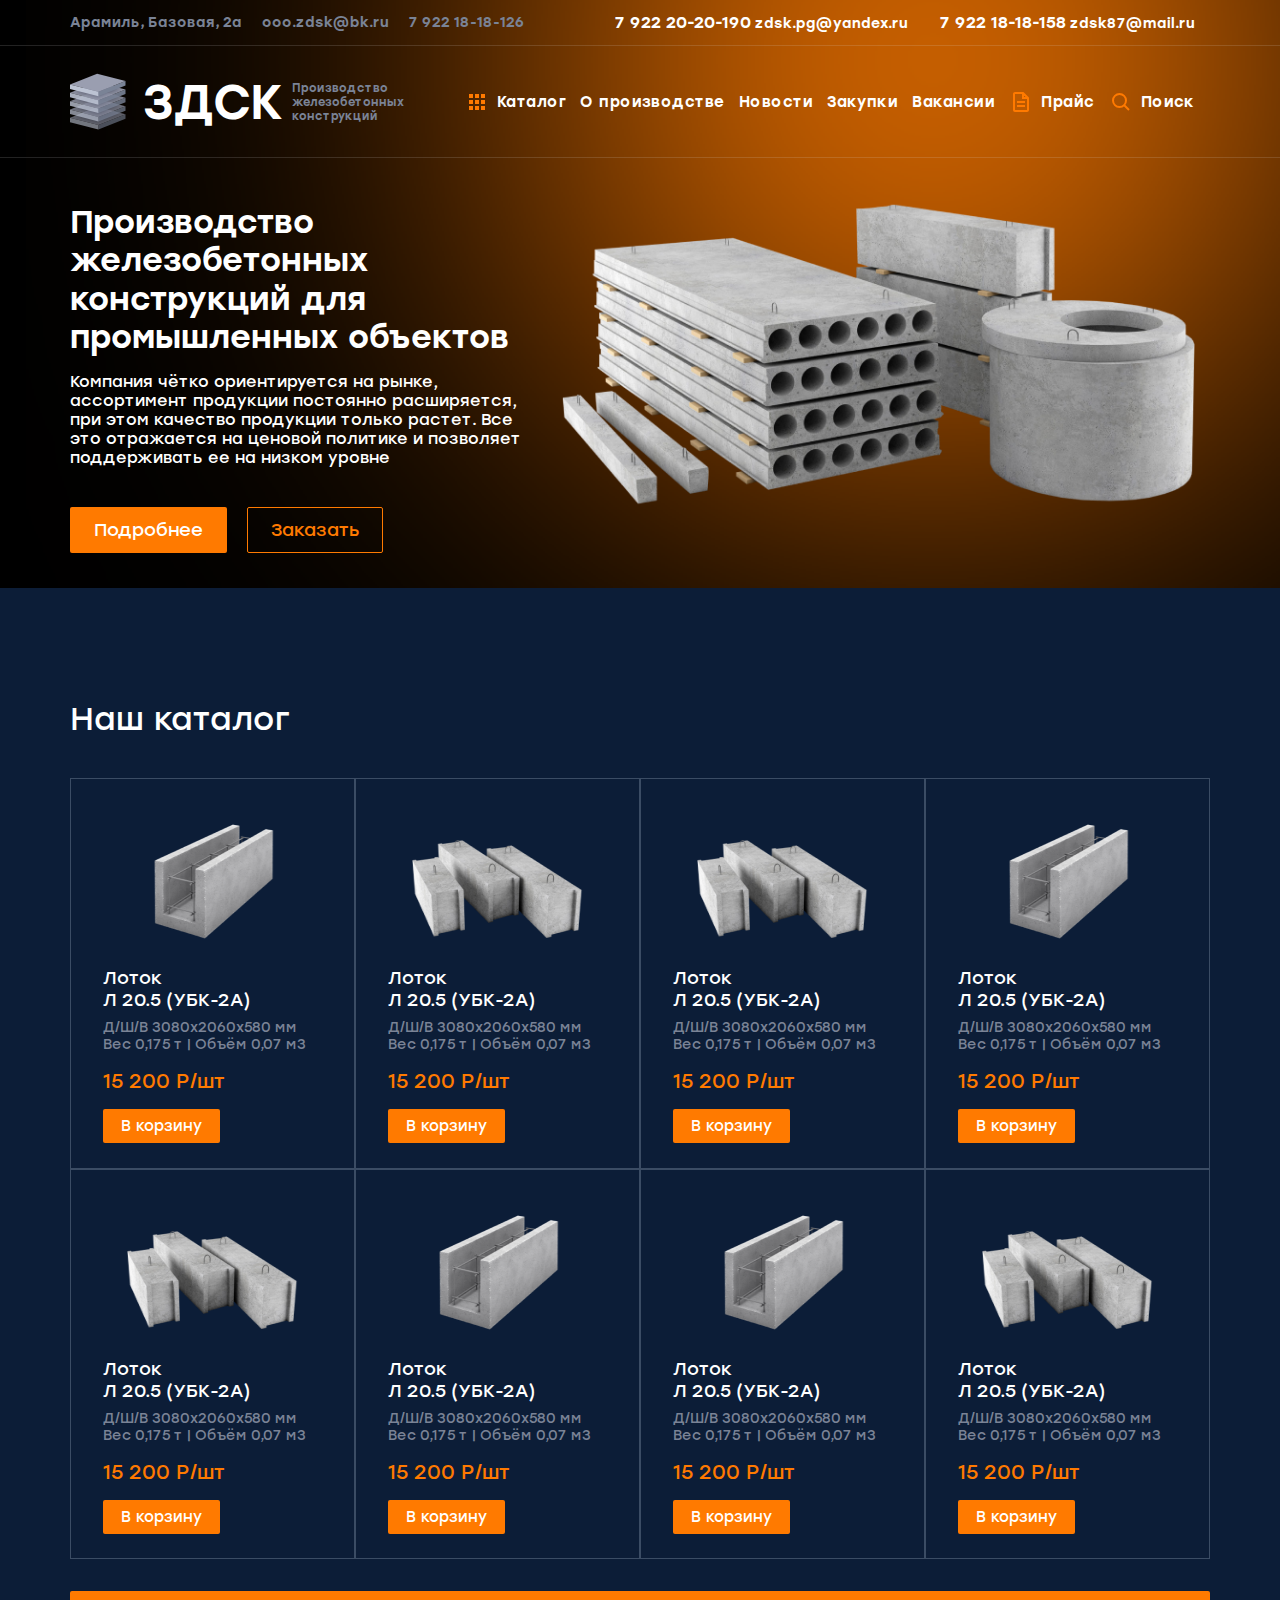
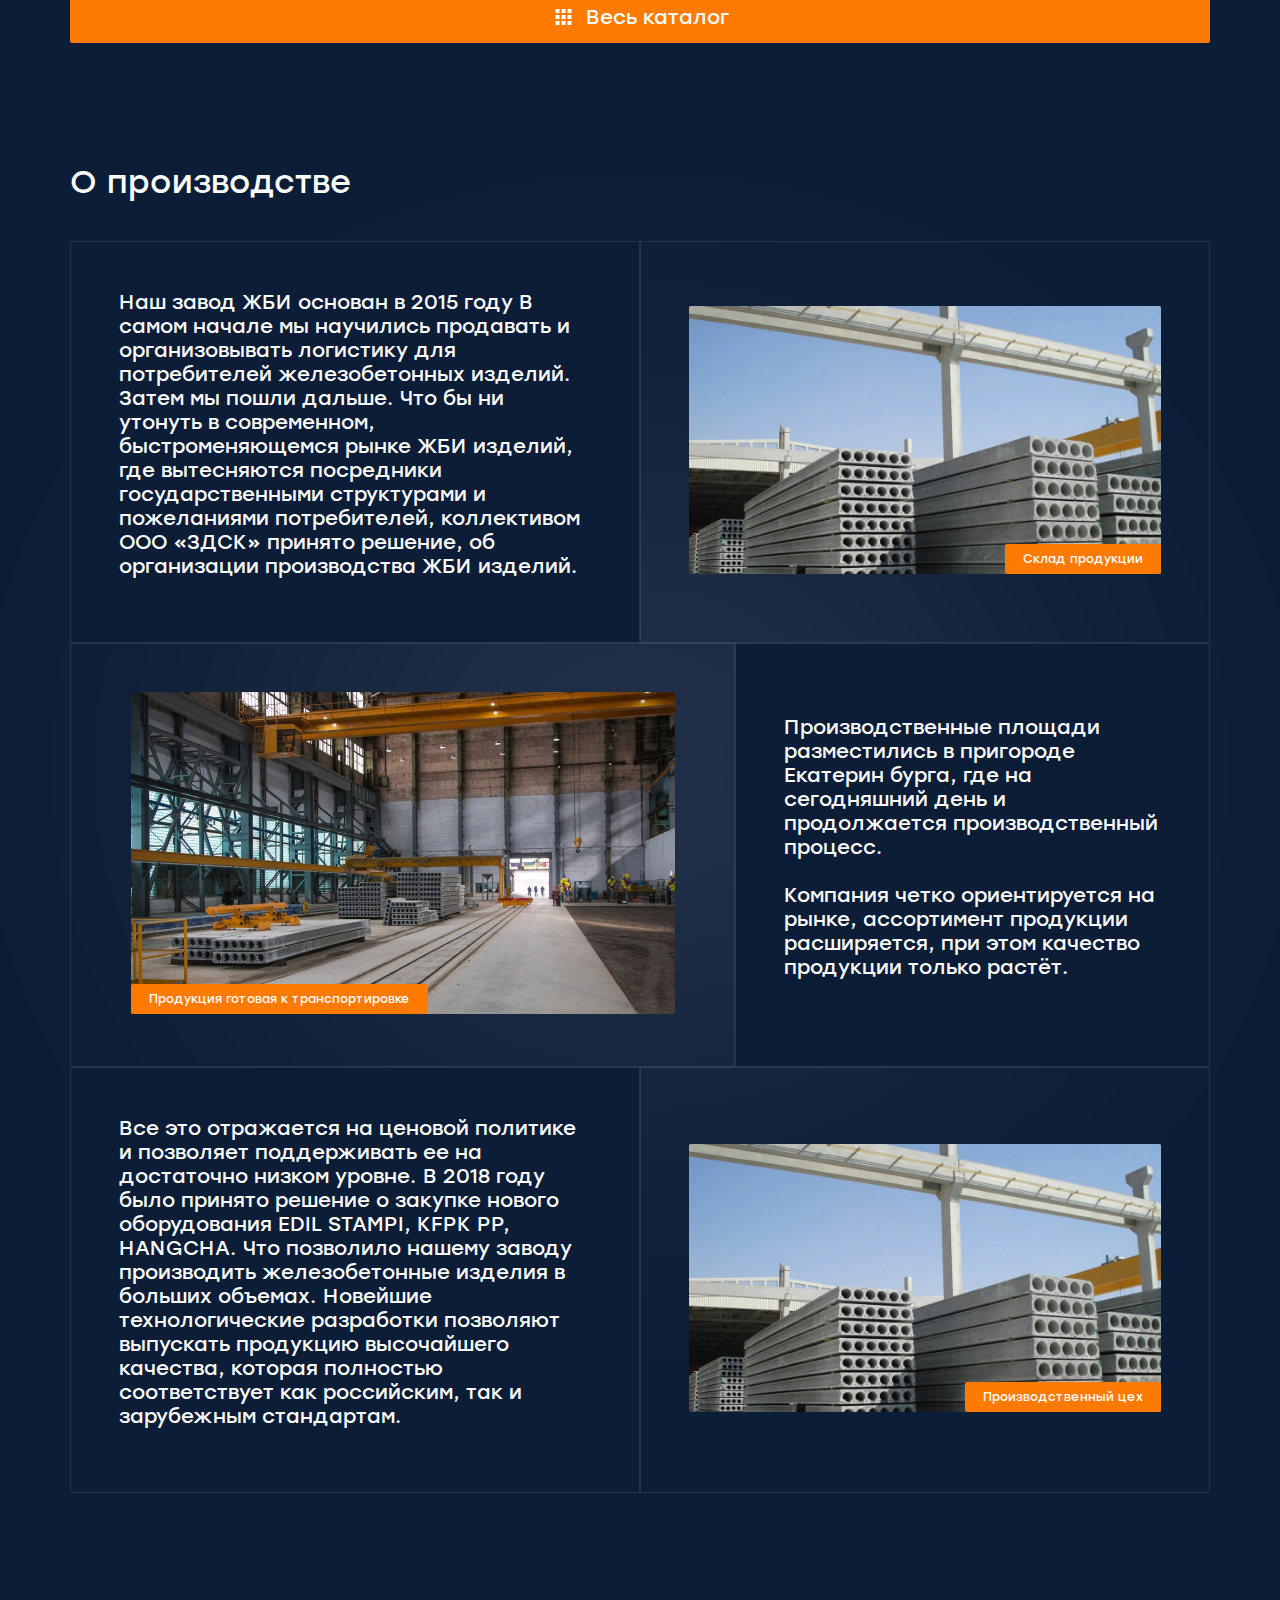
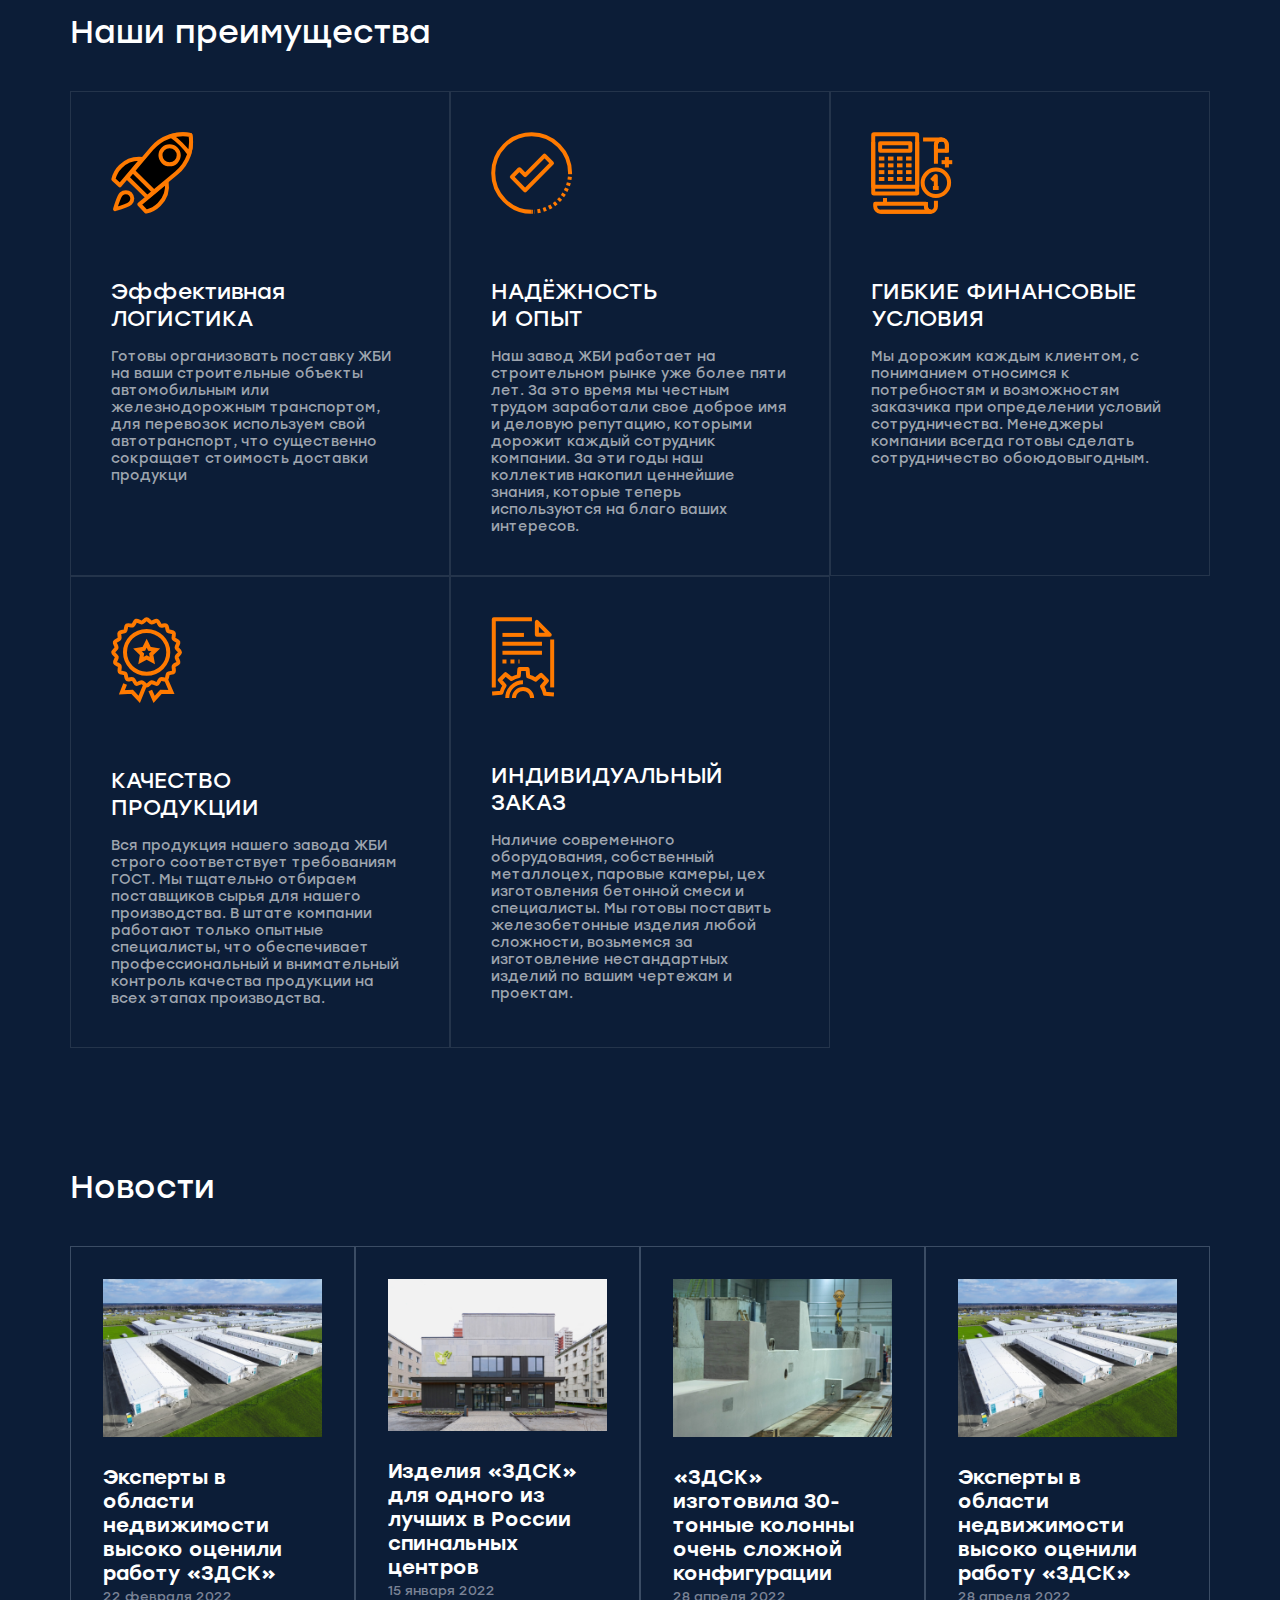
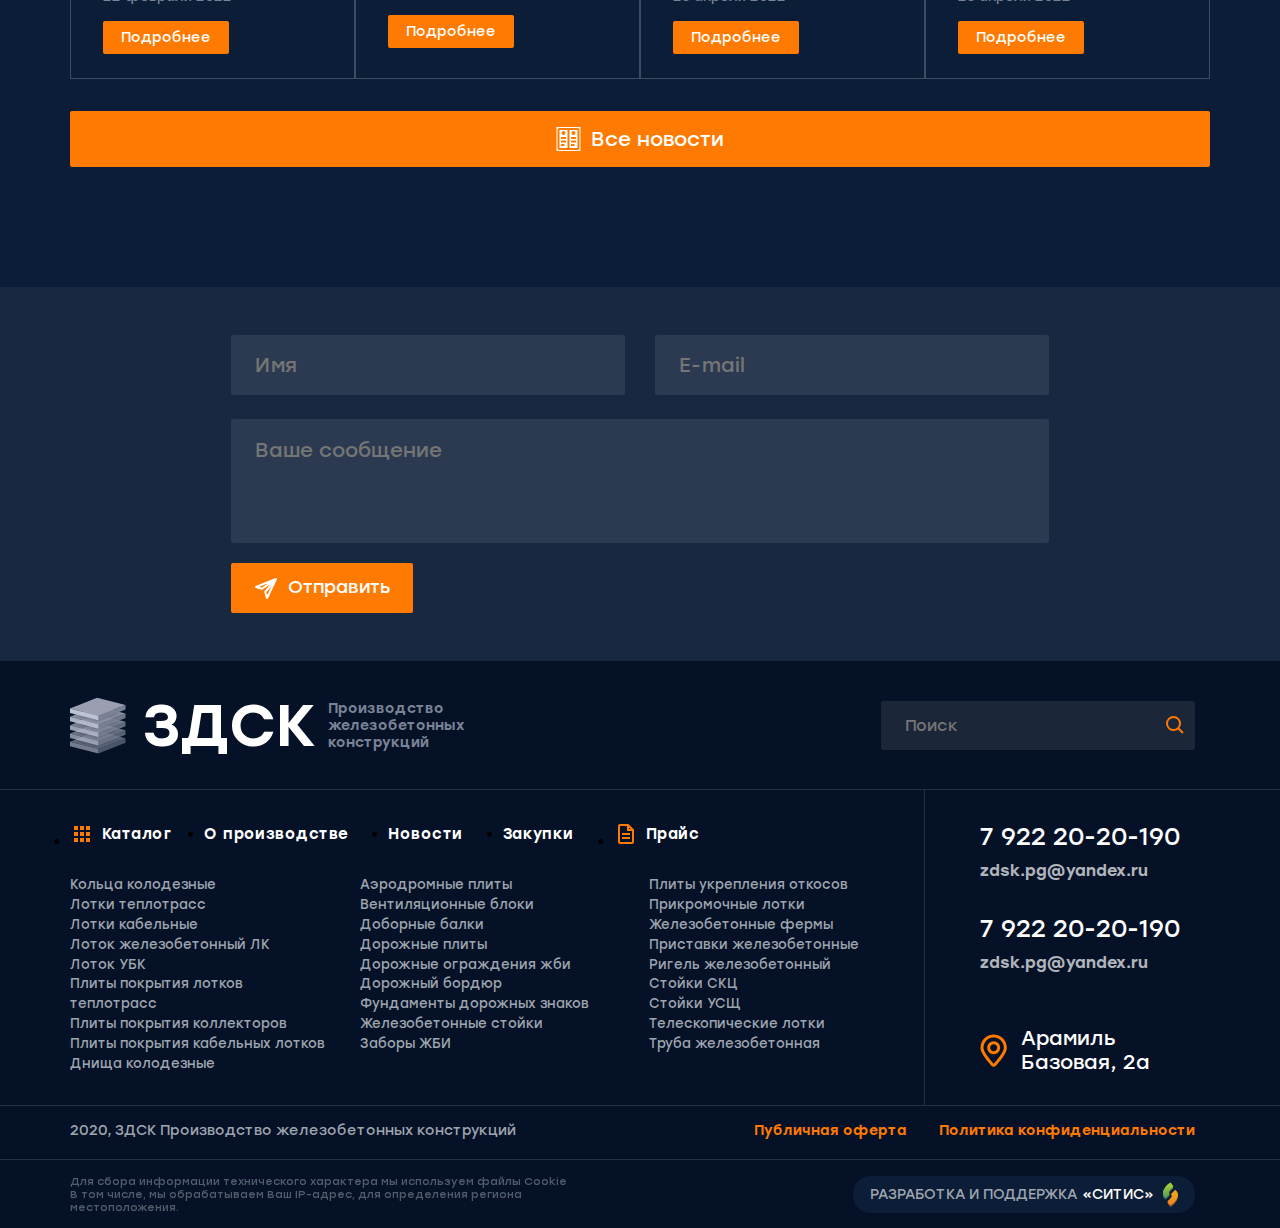
<file: index.html>
<!DOCTYPE html>
<html lang="en">
<head>
    <meta charset="UTF-8">
    <meta http-equiv="X-UA-Compatible" content="IE=edge">
    <meta name="viewport" content="width=device-width, initial-scale=1.0">
    <title>ЗДСК | Производство железобетонных конструкций</title>
    <link rel="icon" href="assets/images/logo.svg">
    <link rel="stylesheet" href="assets/bootstrap/bootstrap-grid.min.css">
    <link rel="stylesheet" href="assets/css/style.css">
    <link rel="stylesheet" href="assets/css/media.css">    
</head>
<body class="index">
    <div class="header">
        <div class="topline">
            <div class="container">
                <div class="row align-items-center">
                    <div class="col-lg-5" style="padding-left: 0;">
                        <ul class="left">
                            <li>Арамиль, Базовая, 2а</li>
                            <li>ooo.zdsk@bk.ru</li>
                            <li>7 922 18-18-126</li>
                        </ul>
                    </div>
                    <div class="col-lg-7 d-flex justify-content-end">
                        <ul class="right">
                            <li><span>7 922 20-20-190</span> zdsk.pg@yandex.ru</li>
                            <li><span>7 922 18-18-158</span> zdsk87@mail.ru</li>
                        </ul>
                    </div>
                </div>
            </div>     
        </div>
        <div class="navbar">
            <div class="container">
                <div class="row align-items-center flex-sm-nowrap">
                    <div class="col-lg-4 col-md-6 col-sm-6" style="padding-left: 0;">
                        <div class="logo">
                            <a class="d-flex align-items-center" href="#"><img src="assets/images/logo.svg" alt=""> ЗДСК</a>
                            <span>Производство<br>железобетонных<br>конструкций</span>
                        </div>
                    </div>
                    <div class="col-lg-8 col-md-6 col-sm-6">
                        <ul class="menu d-flex justify-content-between align-items-center">
                            <li><a class="d-flex align-items-center" href="#"><img src="assets/images/icons/catalog.svg" alt=""> Каталог</a></li>
                            <li><a href="About-production.html">О производстве</a></li>
                            <li><a href="#">Новости</a></li>
                            <li><a href="#">Закупки</a></li>
                            <li><a href="#">Вакансии</a></li>
                            <li><a class="d-flex align-items-center" href="#"><img src="assets/images/icons/Document.svg" alt=""> Прайс</a></li>
                            <li><a class="d-flex align-items-center" href="#"><img src="assets/images/icons/Search.svg" alt=""> Поиск</a></li>
                        </ul>
                        <div class="mobile d-none align-items-center">
                            <img src="assets/images/icons/call.svg" alt="">
                            <img src="assets/images/icons/Search_orange.svg" alt="">
                            <img src="assets/images/icons/burger-menu.svg" alt="">
                        </div>
                    </div>
                </div>
            </div>
        </div>
        <div class="header-bar">
            <div class="container">
                <div class="row align-items-center">
                    <div class="col-lg-5 col-sm-10 p-sm-16" style="padding-left: 0;">
                        <h1>Производство<br>железобетонных<br>конструкций для<br>промышленных объектов</h1>
                        <p>Компания чётко ориентируется на рынке, ассортимент продукции постоянно расширяется, при этом качество продукции только растет. Все это отражается на ценовой политике и позволяет поддерживать ее на низком уровне</p>
                        <button>Подробнее</button>
                        <a class="order" href="#">Заказать</a>
                    </div>
                    <div class="col-lg-7">
                        <div class="panel-picture">
                            <img src="assets/images/panel.png" alt="">
                        </div>
                    </div>
                </div>
            </div>
        </div>
    </div>
    <div class="main">
        <div class="catalog">
            <div class="container">
                <div class="row">
                    <h2 style="padding-left: 0;" class="col-lg-12">Наш каталог</h2>
                    <div class="col-lg-3 col-sm-12 item">
                        <div class="img">
                            <img src="assets/images/block1.png" alt="">
                        </div>
                        <a href="#" class="title">Лоток<br>Л 20.5 (УБК-2А)</a>
                        <p class="desc">Д/Ш/В 3080х2060х580 мм<br>
                        Вес 0,175 т  |  Объём 0,07 м3</p>
                        <p class="money">15 200 Р/шт</p>
                        <a class="buy" href="#">В корзину</a>
                    </div>
                    <div class="col-lg-3 col-sm-12 item">
                        <div class="img">
                            <img src="assets/images/blok2.png" alt="">
                        </div>
                        <a href="#" class="title">Лоток<br>Л 20.5 (УБК-2А)</a>
                        <p class="desc">Д/Ш/В 3080х2060х580 мм<br>
                        Вес 0,175 т  |  Объём 0,07 м3</p>
                        <p class="money">15 200 Р/шт</p>
                        <a class="buy" href="#">В корзину</a>
                    </div>
                    <div class="col-lg-3 col-sm-12 item">
                        <div class="img">
                            <img src="assets/images/blok2.png" alt="">
                        </div>
                        <a href="#" class="title">Лоток<br>Л 20.5 (УБК-2А)</a>
                        <p class="desc">Д/Ш/В 3080х2060х580 мм<br>
                        Вес 0,175 т  |  Объём 0,07 м3</p>
                        <p class="money">15 200 Р/шт</p>
                        <a class="buy" href="#">В корзину</a>
                    </div>
                    <div class="col-lg-3 col-sm-12 item">
                        <div class="img">
                            <img src="assets/images/block1.png" alt="">
                        </div>
                        <a href="#" class="title">Лоток<br>Л 20.5 (УБК-2А)</a>
                        <p class="desc">Д/Ш/В 3080х2060х580 мм<br>
                        Вес 0,175 т  |  Объём 0,07 м3</p>
                        <p class="money">15 200 Р/шт</p>
                        <a class="buy" href="#">В корзину</a>
                    </div>
                    <div class="col-lg-3 col-sm-12 item">
                        <div class="img">
                            <img src="assets/images/blok2.png" alt="">
                        </div>
                        <a href="#" class="title">Лоток<br>Л 20.5 (УБК-2А)</a>
                        <p class="desc">Д/Ш/В 3080х2060х580 мм<br>
                        Вес 0,175 т  |  Объём 0,07 м3</p>
                        <p class="money">15 200 Р/шт</p>
                        <a class="buy" href="#">В корзину</a>
                    </div>
                    <div class="col-lg-3 col-sm-12 item">
                        <div class="img">
                            <img src="assets/images/block1.png" alt="">
                        </div>
                        <a href="#" class="title">Лоток<br>Л 20.5 (УБК-2А)</a>
                        <p class="desc">Д/Ш/В 3080х2060х580 мм<br>
                        Вес 0,175 т  |  Объём 0,07 м3</p>
                        <p class="money">15 200 Р/шт</p>
                        <a class="buy" href="#">В корзину</a>
                    </div>
                    <div class="col-lg-3 col-sm-12 item">
                        <div class="img">
                            <img src="assets/images/block1.png" alt="">
                        </div>
                        <a href="#" class="title">Лоток<br>Л 20.5 (УБК-2А)</a>
                        <p class="desc">Д/Ш/В 3080х2060х580 мм<br>
                        Вес 0,175 т  |  Объём 0,07 м3</p>
                        <p class="money">15 200 Р/шт</p>
                        <a class="buy" href="#">В корзину</a>
                    </div>
                    <div class="col-lg-3 col-sm-12 item">
                        <div class="img">
                            <img src="assets/images/blok2.png" alt="">
                        </div>
                        <a href="#" class="title">Лоток<br>Л 20.5 (УБК-2А)</a>
                        <p class="desc">Д/Ш/В 3080х2060х580 мм<br>
                        Вес 0,175 т  |  Объём 0,07 м3</p>
                        <p class="money">15 200 Р/шт</p>
                        <a class="buy" href="#">В корзину</a>
                    </div>                    
                </div>
                <a class="row all" href="#"><img src="assets/images/icons/catalog_white.svg" alt=""> Весь каталог</a>
            </div>
        </div>
        <div class="info">            
            <div class="container">
                <div class="row">
                    <h2 style="padding-left: 0;" class="col-lg-12">О производстве</h2>
                    <div class="col-lg-6 order-one text">
                        Наш завод ЖБИ основан в 2015 году В самом начале мы научились продавать и организовывать логистику для потребителей железобетонных изделий. Затем мы пошли дальше. Что бы ни утонуть в современном, быстроменяющемся рынке ЖБИ изделий, где вытесняются посредники государственными структурами и пожеланиями потребителей, коллективом ООО «ЗДСК» принято решение, об организации производства ЖБИ изделий.
                    </div>
                    <div class="col-lg-6 order-two img">
                        <div class="img_bar">
                            <p>Склад продукции</p>
                            <img src="assets/images/image 3.png" alt="">
                        </div>
                    </div>
                    <div class="col-lg-7 order-four  img">
                        <div class="img_bar">
                            <p class="left">Продукция готовая к транспортировке</p>
                            <img src="assets/images/image 5.png" alt="">
                        </div>
                    </div>
                    <div class="col-lg-5 order-three text">
                        Производственные площади разместились в пригороде Екатерин бурга, где на сегодняшний день и продолжается производственный процесс. <br><br>
 Компания четко ориентируется на рынке, ассортимент продукции расширяется, при этом качество продукции только растёт.
                    </div>
                    <div class="col-lg-6 order-five text">
                        Все это отражается на ценовой политике и позволяет поддерживать ее на достаточно низком уровне. В 2018 году было принято решение о закупке нового оборудования EDIL STAMPI, KFPK PP, HANGCHA. Что позволило нашему заводу производить железобетонные изделия в больших объемах. Новейшие технологические разработки позволяют выпускать продукцию высочайшего качества, которая полностью соответствует как российским, так и зарубежным стандартам.
                    </div>
                    <div class="col-lg-6 order-six img">
                        <div class="img_bar">
                            <p>Производственный цех</p>
                            <img src="assets/images/image 3.png" alt="">
                        </div>
                    </div>
                </div>
            </div>
        </div>
        <div class="advantages">
            <div class="container">
                <div class="row">
                    <h2 style="padding-left: 0;" class="col-lg-12">Наши преимущества</h2>
                    <div class="col-lg-4 col-sm-6 item">
                        <div class="img">
                            <img src="assets/images/icons/racket.svg" alt="">
                        </div>
                        <p class="title">Эффективная<br>ЛОГИСТИКА</p>
                        <p class="desc">Готовы организовать поставку ЖБИ на ваши строительные объекты автомобильным или железнодорожным транспортом, для перевозок используем свой автотранспорт, что существенно сокращает стоимость доставки продукци</p>
                    </div>
                    <div class="col-lg-4 col-sm-6 item">
                        <div class="img">
                            <img src="assets/images/icons/success.svg" alt="">
                        </div>
                        <p class="title">НАДЁЖНОСТЬ<br>И ОПЫТ</p>
                        <p class="desc">Наш завод ЖБИ работает на строительном рынке уже более пяти лет. За это время мы честным трудом заработали свое доброе имя и деловую репутацию, которыми дорожит каждый сотрудник компании. За эти годы наш коллектив накопил ценнейшие знания, которые теперь используются на благо ваших интересов.</p>
                    </div>
                    <div class="col-lg-4 col-sm-6 item">
                        <div class="img">
                            <img src="assets/images/icons/calculate.svg" alt="">
                        </div>
                        <p class="title">ГИБКИЕ ФИНАНСОВЫЕ<br>УСЛОВИЯ</p>
                        <p class="desc">Мы дорожим каждым клиентом, с пониманием относимся к потребностям и возможностям заказчика при определении условий сотрудничества. Менеджеры компании всегда готовы сделать сотрудничество обоюдовыгодным.</p>
                    </div>
                    <div class="col-lg-4 col-sm-6 item">
                        <div class="img">
                            <img src="assets/images/icons/medal.svg" alt="">
                        </div>
                        <p class="title">КАЧЕСТВО<br>ПРОДУКЦИИ</p>
                        <p class="desc">Вся продукция нашего завода ЖБИ строго соответствует требованиям ГОСТ. Мы тщательно отбираем поставщиков сырья для нашего производства. В штате компании работают только опытные специалисты, что обеспечивает профессиональный и внимательный контроль качества продукции на всех этапах производства.</p>
                    </div>
                    <div class="col-lg-4 col-sm-6 item">
                        <div class="img">
                            <img src="assets/images/icons/doc-set.svg" alt="">
                        </div>
                        <p class="title">ИНДИВИДУАЛЬНЫЙ<br>ЗАКАЗ</p>
                        <p class="desc">Наличие современного оборудования, собственный металлоцех, паровые камеры, цех изготовления бетонной смеси и  специалисты. Мы готовы поставить железобетонные изделия любой сложности, возьмемся за изготовление нестандартных изделий по вашим чертежам и проектам.</p>
                    </div>
                </div>
            </div>
        </div>
        <div class="news">
            <div class="container">
                <div class="row">
                    <h2 style="padding-left: 0;" class="col-lg-12">Новости</h2>
                    <div class="col-lg-3 col-sm-6 item">
                        <div class="img">
                            <img src="assets/images/news1.png" alt="">
                        </div>
                        <p class="title">Эксперты в области недвижимости высоко оценили работу «ЗДСК»</p>
                        <p class="date">22 февраля 2022</p>
                        <a href="#">Подробнее</a>
                    </div>
                    <div class="col-lg-3 col-sm-6 item">
                        <div class="img">
                            <img src="assets/images/news2.png" alt="">
                        </div>
                        <p class="title">Изделия «ЗДСК» для одного из лучших в России спинальных центров</p>
                        <p class="date">15 января 2022</p>
                        <a href="#">Подробнее</a>
                    </div>
                    <div class="col-lg-3 col-sm-6 item">
                        <div class="img">
                            <img src="assets/images/news3.png" alt="">
                        </div>
                        <p class="title">«ЗДСК» изготовила 30-тонные колонны очень сложной  конфигурации</p>
                        <p class="date">28 апреля 2022</p>
                        <a href="#">Подробнее</a>
                    </div>
                    <div class="col-lg-3 col-sm-6 item">
                        <div class="img">
                            <img src="assets/images/news1.png" alt="">
                        </div>
                        <p class="title">Эксперты в области недвижимости высоко оценили работу «ЗДСК»</p>
                        <p class="date">28 апреля 2022</p>
                        <a href="#">Подробнее</a>
                    </div>
                </div>
                <a class="row all" style="padding: 16px 0;" href="#"><img src="assets/images/icons/news.svg" alt=""> Все новости</a>
            </div>
        </div>
    </div>
    <div class="contact">
        <form class="container wrapper" action="#">
            <div class="row">
                <div class="col-lg-6">
                    <input type="text" id="name" placeholder="Имя">
                </div>
                <div class="col-lg-6">
                    <input type="text" id="email" placeholder="E-mail">
                </div>
                <div class="col-lg-12">
                    <textarea placeholder="Ваше сообщение"></textarea>
                </div>
                <div class="col-lg-3"><a class="d-sm-flex justify-content-md-center" href="#"><img src="assets/images/icons/Send.svg" alt=""> Отправить</a></div>
            </div>
        </form>
    </div>
    <div class="search">
        <div class="container">
            <div class="row align-items-center flex-sm-nowrap">
                <div class="col-lg-4 col-sm-6" style="padding-left: 0;">
                    <div class="logo d-flex align-items-center">
                        <a class="d-flex align-items-center" href="#"><img src="assets/images/logo.svg" alt=""> ЗДСК</a>
                        <span>Производство<br>железобетонных<br>конструкций</span>
                    </div>
                </div>
                <form class="col-lg-8 col-sm-6 d-flex justify-content-end">
                    <div class="desktop">
                        <input type="text" name="" id="" placeholder="Поиск">
                        <button type="submit"></button>
                    </div>
                    <div class="mobile">
                        <img src="assets/images/icons/Search_orange.svg" alt="">
                    </div>
                </form>
            </div>
        </div>
    </div>
    <footer>
        <div class="container">
            <div class="row">
                <div class="col-lg-9" style="padding-left: 0; border-right: 1px solid rgba(225,225,225,.15); padding-bottom: 32px;">
                    <div class="menu-bar">
                        <ul class="menu d-flex align-items-center">
                            <li class="order-minus"><a class="d-flex align-items-center" href="#"><img src="assets/images/icons/catalog.svg" alt=""> Каталог</a></li>
                            <li><a class="order" href="#">О производстве</a></li>
                            <li><a class="order" href="#">Новости</a></li>
                            <li><a class="order" href="#">Закупки</a></li>
                            <li class="order-minus"><a class="d-flex align-items-center" href="#"><img src="assets/images/icons/Document.svg" alt=""> Прайс</a></li>
                        </ul>
                        <div class="row" style="padding-top: 29px;">
                            <div class="col-lg-4 col-sm-6">
                                <ul class="menu-list">
                                    <li><a href="#">Кольца колодезные</a></li>
                                    <li><a href="#">Лотки теплотрасс</a></li>
                                    <li><a href="#">Лотки кабельные</a></li>
                                    <li><a href="#">Лоток железобетонный ЛК</a></li>
                                    <li><a href="#">Лоток УБК</a></li>
                                    <li><a href="#">Плиты покрытия лотков теплотрасс</a></li>
                                    <li><a href="#">Плиты покрытия коллекторов</a></li>
                                    <li><a href="#">Плиты покрытия кабельных лотков</a></li>
                                    <li><a href="#">Днища колодезные</a></li>
                                </ul>                        
                            </div>
                            <div class="col-lg-4 col-sm-6">
                                <ul class="menu-list">
                                    <li><a href="#">Аэродромные плиты</a></li>
                                    <li><a href="#">Вентиляционные блоки</a></li>
                                    <li><a href="#">Доборные балки</a></li>
                                    <li><a href="#">Дорожные плиты</a></li>
                                    <li><a href="#">Дорожные ограждения жби</a></li>
                                    <li><a href="#">Дорожный бордюр</a></li>
                                    <li><a href="#">Фундаменты дорожных знаков</a></li>
                                    <li><a href="#">Железобетонные стойки</a></li>
                                    <li><a href="#">Заборы ЖБИ</a></li>
                                </ul>
                            </div>
                            <div class="col-lg-4 col-sm-6">
                                <ul class="menu-list">
                                    <li><a href="#">Плиты укрепления откосов</a></li>
                                    <li><a href="#">Прикромочные лотки</a></li>
                                    <li><a href="#">Железобетонные фермы</a></li>
                                    <li><a href="#">Приставки железобетонные</a></li>
                                    <li><a href="#">Ригель железобетонный</a></li>
                                    <li><a href="#">Стойки СКЦ</a></li>
                                    <li><a href="#">Стойки УСЩ</a></li>
                                    <li><a href="#">Телескопические лотки</a></li>
                                    <li><a href="#">Труба железобетонная</a></li>
                                </ul>                            
                            </div>
                        </div>
                    </div>
                </div>
                <div class="col-lg-3 pl-md-0">
                    <div class="contacts pl-md-0">
                        <div class="item d-md-flex flex-md-column flex-sm-column">
                            <a class="phone" href="tel:79222020190">7 922 20-20-190</a>
                            <a class="mail" href="mailto:zdsk.pg@yandex.ru">zdsk.pg@yandex.ru</a>
                        </div>
                        <div class="item d-md-flex flex-md-column flex-sm-column">
                            <a class="phone" href="tel:79222020190">7 922 20-20-190</a>
                            <a class="mail" href="mailto:zdsk.pg@yandex.ru">zdsk.pg@yandex.ru</a>
                        </div>
                        <div class="location">
                            <a class="d-flex align-items-center" href="#"><img src="assets/images/icons/location.svg" alt=""> Арамиль<br>Базовая, 2а</a>
                        </div>
                    </div>
                </div>
            </div>
        </div>
        <div class="copyright">
            <div class="container">
                <div class="row">
                    <div class="col-lg-5 col-md-6 copytext">
                        2020, ЗДСК Производство железобетонных конструкций
                    </div>
                    <div class="col-lg-7 col-md-6 policy d-flex justify-content-end align-items-center flex-sm-column justify-content-sm-start align-items-sm-start">
                        <a href="#">Публичная оферта</a>
                        <a href="#">Политика конфиденциальности</a>
                    </div>
                </div>
            </div>
        </div>
        <div class="cookies">
            <div class="container">
                <div class="row align-items-center">
                    <div class="col-lg-6 col-md-6 cookies__text">
                        Для сбора информации технического характера мы используем файлы Cookie<br>В том числе, мы обрабатываем Ваш IP-адрес, для определения региона местоположения.
                    </div>
                    <div class="col-lg-6 col-md-6 d-flex justify-content-end">
                        <a class="d-flex align-items-center" href="#">РАЗРАБОТКА И ПОДДЕРЖКА <span>«СИТИС»</span> <img src="assets/images/icons/sitis-icon.svg" alt=""></a>
                    </div>
                </div>
            </div>
        </div>
    </footer>
    <!-- <script src="https://cdnjs.cloudflare.com/ajax/libs/wow/1.1.2/wow.js" integrity="sha512-Rd5Gf5A6chsunOJte+gKWyECMqkG8MgBYD1u80LOOJBfl6ka9CtatRrD4P0P5Q5V/z/ecvOCSYC8tLoWNrCpPg==" crossorigin="anonymous" referrerpolicy="no-referrer"></script> -->
    <script src="https://code.jquery.com/jquery-3.6.0.min.js" integrity="sha256-/xUj+3OJU5yExlq6GSYGSHk7tPXikynS7ogEvDej/m4=" crossorigin="anonymous"></script>
    <script src="assets/js/script.js"></script>
</body>
</html>
</file>
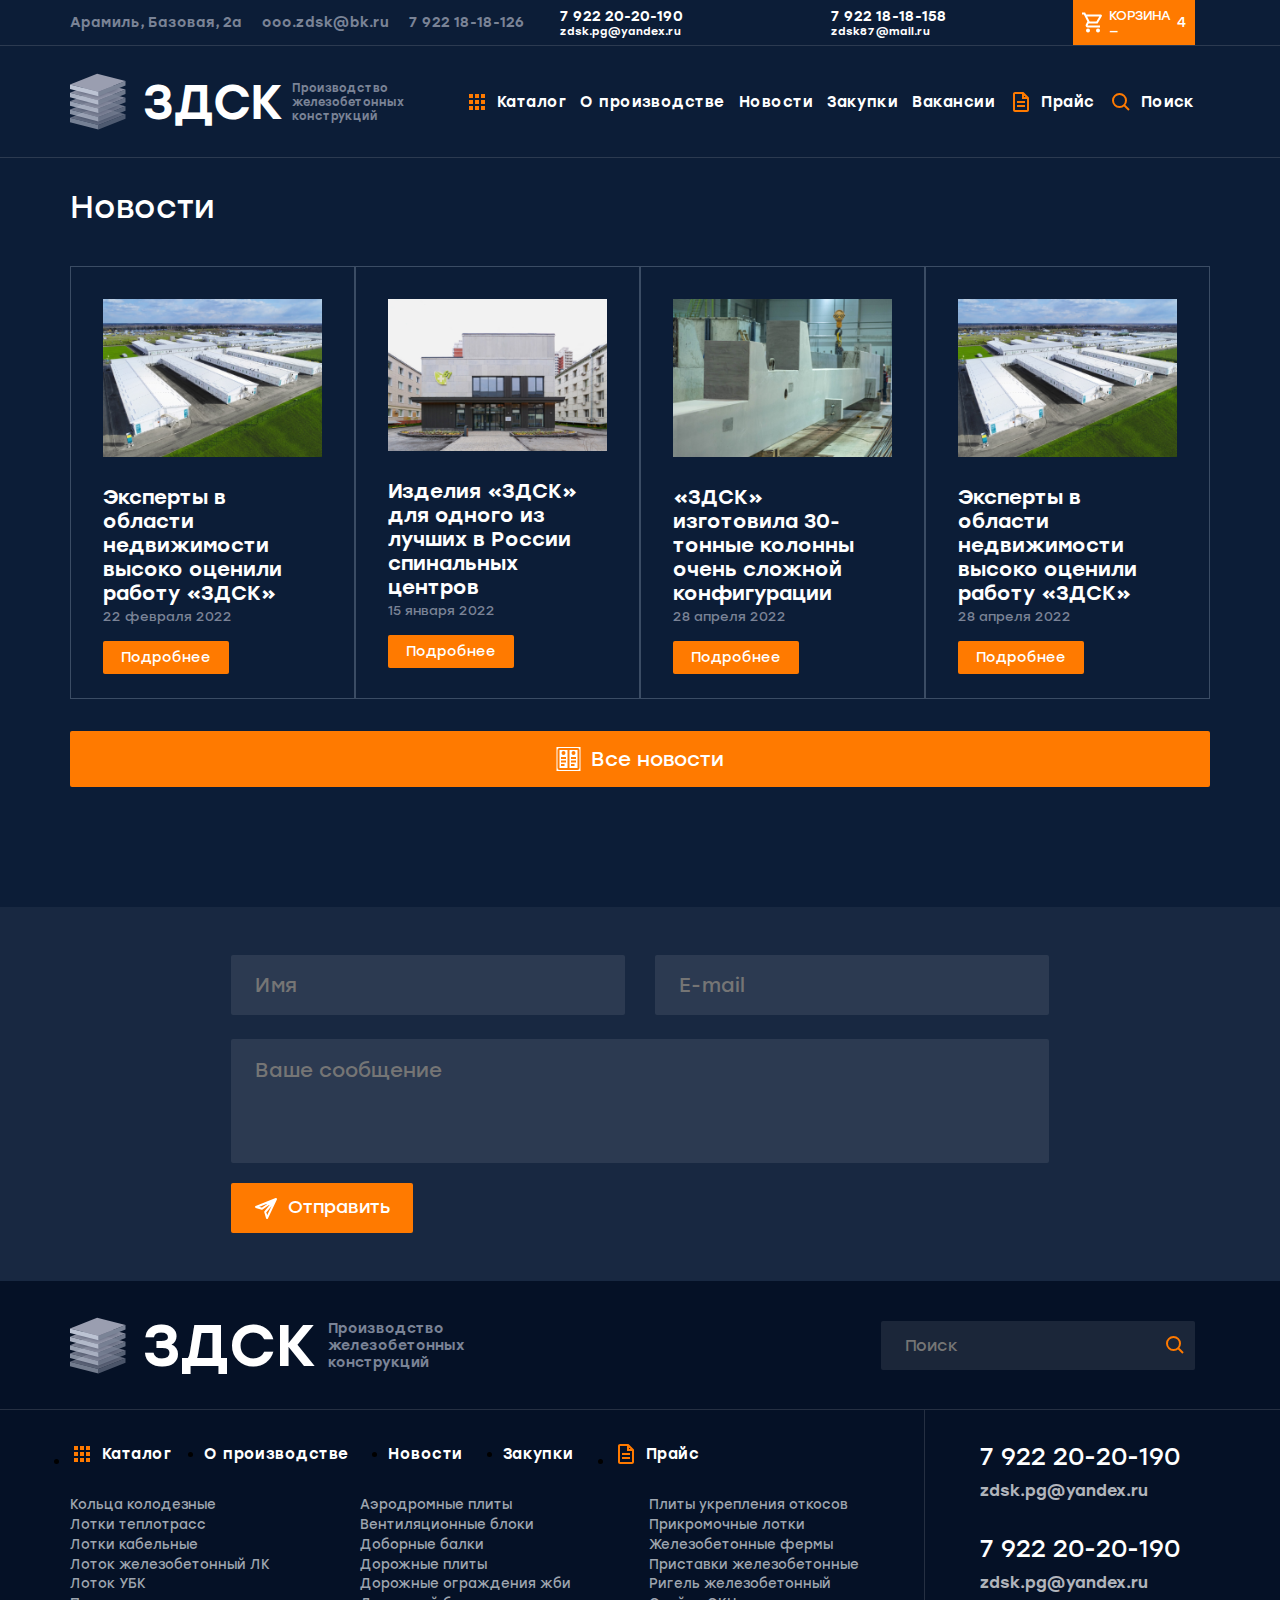
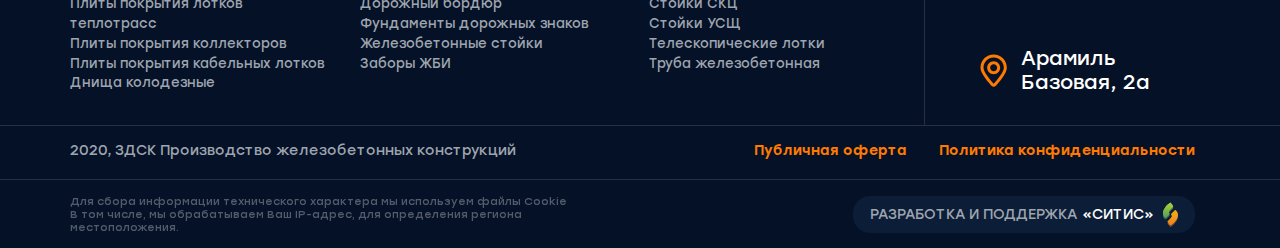
<file: About-production.html>
<!DOCTYPE html>
<html lang="en">
<head>
    <meta charset="UTF-8">
    <meta http-equiv="X-UA-Compatible" content="IE=edge">
    <meta name="viewport" content="width=device-width, initial-scale=1.0">
    <title>ЗДСК | Производство железобетонных конструкций</title>
    <link rel="icon" href="assets/images/logo.svg">
    <link rel="stylesheet" href="assets/bootstrap/bootstrap-grid.min.css">
    <link rel="stylesheet" href="assets/css/style.css">
    <link rel="stylesheet" href="assets/css/media.css">    
</head>
<body class="about">
    <div class="header">
        <div class="topline">
            <div class="container">
                <div class="row align-items-center">
                    <div class="col-lg-5" style="padding-left: 0;">
                        <ul class="left">
                            <li>Арамиль, Базовая, 2а</li>
                            <li>ooo.zdsk@bk.ru</li>
                            <li>7 922 18-18-126</li>
                        </ul>
                    </div>
                    <div class="col-lg-7 d-flex justify-content-end">
                        <ul class="right align-items-center">
                            <li><span>7 922 20-20-190</span> zdsk.pg@yandex.ru</li>
                            <li><span>7 922 18-18-158</span> zdsk87@mail.ru</li>
                            <li> <a href="#" class="btn"><img src="assets/images/icons/shop-card.svg" alt=""> корзина—<span>4</span></a></li>
                        </ul>
                    </div>
                </div>
            </div>     
        </div>
        <div class="navbar">
            <div class="container">
                <div class="row align-items-center flex-sm-nowrap">
                    <div class="col-lg-4 col-md-6 col-sm-6" style="padding-left: 0;">
                        <div class="logo">
                            <a class="d-flex align-items-center" href="#"><img src="assets/images/logo.svg" alt=""> ЗДСК</a>
                            <span>Производство<br>железобетонных<br>конструкций</span>
                        </div>
                    </div>
                    <div class="col-lg-8 col-md-6 col-sm-6">
                        <ul class="menu d-flex justify-content-between align-items-center">
                            <li><a class="d-flex align-items-center" href="#"><img src="assets/images/icons/catalog.svg" alt=""> Каталог</a></li>
                            <li><a href="#">О производстве</a></li>
                            <li><a href="#">Новости</a></li>
                            <li><a href="#">Закупки</a></li>
                            <li><a href="#">Вакансии</a></li>
                            <li><a class="d-flex align-items-center" href="#"><img src="assets/images/icons/Document.svg" alt=""> Прайс</a></li>
                            <li><a class="d-flex align-items-center" href="#"><img src="assets/images/icons/Search.svg" alt=""> Поиск</a></li>
                        </ul>
                        <div class="mobile d-none align-items-center">
                            <img src="assets/images/icons/call.svg" alt="">
                            <img src="assets/images/icons/Search_orange.svg" alt="">
                            <img src="assets/images/icons/burger-menu.svg" alt="">
                        </div>
                    </div>
                </div>
            </div>
        </div>        
    </div>
    <div class="main">
        <div class="news">
            <div class="container">
                <div class="row">
                    <h2 style="padding-left: 0;" class="col-lg-12">Новости</h2>
                    <div class="col-lg-3 col-sm-6 item">
                        <div class="img">
                            <img src="assets/images/news1.png" alt="">
                        </div>
                        <p class="title">Эксперты в области недвижимости высоко оценили работу «ЗДСК»</p>
                        <p class="date">22 февраля 2022</p>
                        <a href="#">Подробнее</a>
                    </div>
                    <div class="col-lg-3 col-sm-6 item">
                        <div class="img">
                            <img src="assets/images/news2.png" alt="">
                        </div>
                        <p class="title">Изделия «ЗДСК» для одного из лучших в России спинальных центров</p>
                        <p class="date">15 января 2022</p>
                        <a href="#">Подробнее</a>
                    </div>
                    <div class="col-lg-3 col-sm-6 item">
                        <div class="img">
                            <img src="assets/images/news3.png" alt="">
                        </div>
                        <p class="title">«ЗДСК» изготовила 30-тонные колонны очень сложной  конфигурации</p>
                        <p class="date">28 апреля 2022</p>
                        <a href="#">Подробнее</a>
                    </div>
                    <div class="col-lg-3 col-sm-6 item">
                        <div class="img">
                            <img src="assets/images/news1.png" alt="">
                        </div>
                        <p class="title">Эксперты в области недвижимости высоко оценили работу «ЗДСК»</p>
                        <p class="date">28 апреля 2022</p>
                        <a href="#">Подробнее</a>
                    </div>
                </div>
                <a class="row all" style="padding: 16px 0;" href="#"><img src="assets/images/icons/news.svg" alt=""> Все новости</a>
            </div>
        </div>
    </div>
    <div class="contact">
        <form class="container wrapper" action="#">
            <div class="row">
                <div class="col-lg-6">
                    <input type="text" id="name" placeholder="Имя">
                </div>
                <div class="col-lg-6">
                    <input type="text" id="email" placeholder="E-mail">
                </div>
                <div class="col-lg-12">
                    <textarea placeholder="Ваше сообщение"></textarea>
                </div>
                <div class="col-lg-3"><a class="d-sm-flex justify-content-md-center" href="#"><img src="assets/images/icons/Send.svg" alt=""> Отправить</a></div>
            </div>
        </form>
    </div>
    <div class="search">
        <div class="container">
            <div class="row align-items-center flex-sm-nowrap">
                <div class="col-lg-4 col-sm-6" style="padding-left: 0;">
                    <div class="logo d-flex align-items-center">
                        <a class="d-flex align-items-center" href="#"><img src="assets/images/logo.svg" alt=""> ЗДСК</a>
                        <span>Производство<br>железобетонных<br>конструкций</span>
                    </div>
                </div>
                <form class="col-lg-8 col-sm-6 d-flex justify-content-end">
                    <div class="desktop">
                        <input type="text" name="" id="" placeholder="Поиск">
                        <button type="submit"></button>
                    </div>
                    <div class="mobile">
                        <img src="assets/images/icons/Search_orange.svg" alt="">
                    </div>
                </form>
            </div>
        </div>
    </div>
    <footer>
        <div class="container">
            <div class="row">
                <div class="col-lg-9" style="padding-left: 0; border-right: 1px solid rgba(225,225,225,.15); padding-bottom: 32px;">
                    <div class="menu-bar">
                        <ul class="menu d-flex align-items-center">
                            <li class="order-minus"><a class="d-flex align-items-center" href="#"><img src="assets/images/icons/catalog.svg" alt=""> Каталог</a></li>
                            <li><a class="order" href="#">О производстве</a></li>
                            <li><a class="order" href="#">Новости</a></li>
                            <li><a class="order" href="#">Закупки</a></li>
                            <li class="order-minus"><a class="d-flex align-items-center" href="#"><img src="assets/images/icons/Document.svg" alt=""> Прайс</a></li>
                        </ul>
                        <div class="row" style="padding-top: 29px;">
                            <div class="col-lg-4 col-sm-6">
                                <ul class="menu-list">
                                    <li><a href="#">Кольца колодезные</a></li>
                                    <li><a href="#">Лотки теплотрасс</a></li>
                                    <li><a href="#">Лотки кабельные</a></li>
                                    <li><a href="#">Лоток железобетонный ЛК</a></li>
                                    <li><a href="#">Лоток УБК</a></li>
                                    <li><a href="#">Плиты покрытия лотков теплотрасс</a></li>
                                    <li><a href="#">Плиты покрытия коллекторов</a></li>
                                    <li><a href="#">Плиты покрытия кабельных лотков</a></li>
                                    <li><a href="#">Днища колодезные</a></li>
                                </ul>                        
                            </div>
                            <div class="col-lg-4 col-sm-6">
                                <ul class="menu-list">
                                    <li><a href="#">Аэродромные плиты</a></li>
                                    <li><a href="#">Вентиляционные блоки</a></li>
                                    <li><a href="#">Доборные балки</a></li>
                                    <li><a href="#">Дорожные плиты</a></li>
                                    <li><a href="#">Дорожные ограждения жби</a></li>
                                    <li><a href="#">Дорожный бордюр</a></li>
                                    <li><a href="#">Фундаменты дорожных знаков</a></li>
                                    <li><a href="#">Железобетонные стойки</a></li>
                                    <li><a href="#">Заборы ЖБИ</a></li>
                                </ul>
                            </div>
                            <div class="col-lg-4 col-sm-6">
                                <ul class="menu-list">
                                    <li><a href="#">Плиты укрепления откосов</a></li>
                                    <li><a href="#">Прикромочные лотки</a></li>
                                    <li><a href="#">Железобетонные фермы</a></li>
                                    <li><a href="#">Приставки железобетонные</a></li>
                                    <li><a href="#">Ригель железобетонный</a></li>
                                    <li><a href="#">Стойки СКЦ</a></li>
                                    <li><a href="#">Стойки УСЩ</a></li>
                                    <li><a href="#">Телескопические лотки</a></li>
                                    <li><a href="#">Труба железобетонная</a></li>
                                </ul>                            
                            </div>
                        </div>
                    </div>
                </div>
                <div class="col-lg-3 pl-md-0">
                    <div class="contacts pl-md-0">
                        <div class="item d-md-flex flex-md-column flex-sm-column">
                            <a class="phone" href="tel:79222020190">7 922 20-20-190</a>
                            <a class="mail" href="mailto:zdsk.pg@yandex.ru">zdsk.pg@yandex.ru</a>
                        </div>
                        <div class="item d-md-flex flex-md-column flex-sm-column">
                            <a class="phone" href="tel:79222020190">7 922 20-20-190</a>
                            <a class="mail" href="mailto:zdsk.pg@yandex.ru">zdsk.pg@yandex.ru</a>
                        </div>
                        <div class="location">
                            <a class="d-flex align-items-center" href="#"><img src="assets/images/icons/location.svg" alt=""> Арамиль<br>Базовая, 2а</a>
                        </div>
                    </div>
                </div>
            </div>
        </div>
        <div class="copyright">
            <div class="container">
                <div class="row">
                    <div class="col-lg-5 col-md-6 copytext">
                        2020, ЗДСК Производство железобетонных конструкций
                    </div>
                    <div class="col-lg-7 col-md-6 policy d-flex justify-content-end align-items-center flex-sm-column justify-content-sm-start align-items-sm-start">
                        <a href="#">Публичная оферта</a>
                        <a href="#">Политика конфиденциальности</a>
                    </div>
                </div>
            </div>
        </div>
        <div class="cookies">
            <div class="container">
                <div class="row align-items-center">
                    <div class="col-lg-6 col-md-6 cookies__text">
                        Для сбора информации технического характера мы используем файлы Cookie<br>В том числе, мы обрабатываем Ваш IP-адрес, для определения региона местоположения.
                    </div>
                    <div class="col-lg-6 col-md-6 d-flex justify-content-end">
                        <a class="d-flex align-items-center" href="#">РАЗРАБОТКА И ПОДДЕРЖКА <span>«СИТИС»</span> <img src="assets/images/icons/sitis-icon.svg" alt=""></a>
                    </div>
                </div>
            </div>
        </div>
    </footer>
    <!-- <script src="https://cdnjs.cloudflare.com/ajax/libs/wow/1.1.2/wow.js" integrity="sha512-Rd5Gf5A6chsunOJte+gKWyECMqkG8MgBYD1u80LOOJBfl6ka9CtatRrD4P0P5Q5V/z/ecvOCSYC8tLoWNrCpPg==" crossorigin="anonymous" referrerpolicy="no-referrer"></script> -->
    <script src="https://code.jquery.com/jquery-3.6.0.min.js" integrity="sha256-/xUj+3OJU5yExlq6GSYGSHk7tPXikynS7ogEvDej/m4=" crossorigin="anonymous"></script>
    <script src="assets/js/script.js"></script>
</body>
</html>
</file>
<file: assets/css/media.css>
@media screen and (min-width: 1024px) {
	.policy {
		flex-direction: row !important;
		justify-content: flex-end !important;
	}
}
@media screen and (max-width: 1024px) {
	.topline .right li, .topline .left li, .navbar .menu a, .copytext, .copyright a, .cookies a {
		font-size: 12px;
	}
	.navbar .menu li:not(:first-child) {
		margin-left: 12px;
	}
	.header-bar h1{ 
		line-height: 32.4px;
		font-size: 28px;
	}
	.header-bar p, .contacts .mail {
		font-size: 14px;
	}
	.main .catalog .item .img {
		max-height: 127px;
	}
	.info .text {
		font-size: 16px;
	}
	.news .item .title {
		font-size: 18px;
	}
	.contacts .phone {
		font-size: 20px;
	}
	.menu-list li a {
		font-size: 11px;
	}
	.location a {
		font-size: 17px;
	}
	.cookies__text {
		font-size: 9px;
	}
	.cookies a img {
		max-width: 4%;
	}
}
@media screen and (max-width: 768px){
	.topline {
		display: none;
	}
	.header .navbar .menu {
		display: none !important;
		justify-content: flex-end;
	}
	.header .navbar {
		display: flex;
	}
	.header .navbar .mobile {
		float: right;
		display: flex !important;
	}
	.header .navbar .mobile img:not(:first-child) {
		margin-left: 10px;
	}
	.header .header-bar .col-lg-7 {
		order: -1;
	}
	.header .header-bar .panel-picture {
		max-width: 629px;
		width: 100%;
		margin: 0 auto;
		margin-bottom: 24px;
	}
	.order-one {
		order: 1;
	}
	.order-two {
		order: 2;
	}
	.order-three {
		order: 3;
	}
	.order-four {
		order: 4;
	}
	.order-five {
		order: 5;
	}
	.order-six {
		order: 6;
	}
	.contact .wrapper {
		max-width: 724px;
	}
	.contact #name, .contact #email {
		margin-bottom: 16px;
	}
	.search .logo a {
		font-size: 39px;
	}
	.search .logo span {
		font-size: 10px;
	}
	footer .col-lg-9 {
		border-right: 0 !important;
	}
	.footer .menu-bar .menu .order {
		display: none !important;
	}
	.pl-md-0 {
		padding-left: 0 !important;
	}
	footer .contacts {
		border-top: 1px solid rgba(225,225,225,.15);
		padding-bottom: 21.7px;
	}
	.copyright a, .copyright .copytext {
		font-size: 11px;
	}
	.copyright a:first-child {
		margin-right: 13px;
	}

}
@media screen and (max-width: 425px) {
	.flex-sm-nowrap {
		flex-wrap: nowrap;
	}	
	.order-minus {
		order: -1 !important;
	}
	.header .logo {
		padding-left: 16px;
	}
	.header .logo span {
		display: none;
	}
	.contact .wrapper input, .contact .wrapper textarea, .contact .wrapper a {
		max-width: 90%;
    	margin-left: 4.8%;
	}
	.contact .wrapper textarea {
		margin-top: 0;
	}
	.contact .wrapper a {		
		justify-content: center;
	}
	footer .menu-bar .menu .order {
		display: none;
	}
	.flex-sm-column {
		flex-direction: column;
	}
	footer .menu li:first-child, footer .menu li:not(:first-child, :nth-child(2)) {
		margin-right: 0;
		margin-left: 0;
	}
	footer .menu li:first-child {
		margin-right: 20px;
	}
	.header .header-bar .panel-picture {
		max-width: 229px;
	}
	.logo img {
		margin-right: 12px;
	}
	.p-sm-16 {
		padding-left: 16px !important;
	}
	h1 {
		line-height: 25px !important;
		font-size: 25px !important;
	}
	.header-bar p, .contacts .mail {
		font-size: 12px;
	}
	h2 {
		font-size: 24px;
	}
	.row {
		margin-left: 0;
		margin-right: 0;
	}
	.main .catalog .item {
		display: flex;
		justify-content: center;
		align-items: center;
		flex-direction: column;
	}
	.main .catalog .item .img {
		width: auto;
	}
	.flex-sm-column {
		flex-direction: column !important;
		display: flex;
	}
	.cookies {
		display: none;
	}
	.justify-content-sm-start {
		justify-content: flex-start !important;
		display: flex;
	}
	.align-items-sm-start {
		align-items: flex-start !important;
	}
	.copyright .col-md-6 {
		padding-left: 0;
	}
	.copyright a:first-child {
		margin-top: 8px;
		margin-bottom: 8px;
	}
	form .mobile {
		display: flex;
	}
	form .desktop {
		display: none;
	}
}
</file>
<file: assets/css/style.css>
@import url('https://cdnjs.cloudflare.com/ajax/libs/animate.css/4.1.1/animate.min.css');
@import url('fonts.css');
* {
    padding: 0;
    margin: 0;
    box-sizing: border-box;
    outline: 0;
}
body {
    font-family: 'Stolzl';
    overflow-x: hidden;
}
.index .header {
    background-color: black;
    background-image: url('../images/bg-oval.svg');
    background-position: center;
    background-repeat: no-repeat;
    background-size: cover;
}
.header {
    background-color: #0C1D37;
    padding-bottom: 30px;
}
.topline {
    padding: 13px 0;
    border-bottom: 1px solid rgba(225,225,225,.15);
}
.topline ul {
    display: flex;
    list-style-type: none;
}
.topline .left li {
    color: #7A8396;
    font-family: Stolzl-medium;
    font-weight: 400;
    font-size: 14px;
}
.topline .right li span{
    font-weight: 500;
    font-size: 16px;
}
.topline .right li {
    font-family: Stolzl-medium;
    font-size: 14px;
    color: #fff;
    font-weight: 100;
}
.topline .left li:not(:first-child) {
    margin-left: 20px;
}
.topline .right li:not(:first-child) {
    margin-left: 32px;
}
.navbar{
    padding: 26.5px 0;
    border-bottom: 1px solid rgba(225,225,225,.15);
}
a{
    text-decoration: none;
    color: #fff;
    font-family: Stolzl-medium;
}
h2 {
    padding-left: 0;
}
.logo {
    display: flex;
    align-items: center;    
}
.logo span {
    color: #7A8396;
    margin-left: 9.75px;
    font-size: 11.44px;
    font-family: Stolzl-medium;
    font-weight: 500;
}
.logo a{
    font-size: 48px;
}
.logo img {
    margin-right: 16.5px;
}
.navbar .menu {
    list-style-type: none;
}
.navbar .menu a, footer .menu a {
    font-size: 15px;
    font-weight: 500;
    letter-spacing: 0.03em;
}
.navbar .menu img {
    margin-right: 8px;
}

.panel-picture {
    max-width: 665px;
    width: 100%;
}
.panel-picture img {
    width: 100%;
}
.header-bar {
    padding-top: 40px;
}
.header-bar h1 {
    color: #fff;
    font-family: Stolzl-medium;
    font-weight: 500;
    line-height: 38.4px;
}
.header-bar p {
    font-weight: 400;
    font-size: 16px;
    color: #fff;
    font-family: Stolzl-regular;
    margin-top: 16px;
    margin-bottom: 40px;
}
.header-bar button {
    padding: 12px 24px;
    background-color: #FF7A00;
    border-radius: 2px;
    border: none;
    font-weight: 400;
    font-size: 18px;
    font-family: Stolzl-regular;
    color: #fff;
    cursor: pointer;
}
.header-bar a {
    padding: 11px 23px;
    border: 1.5px solid #FF7A00;
    border-radius: 2px;
    font-family: Stolzl-regular;
    color: #FF7A00;
    text-decoration: none;
    font-weight: 400;
    font-size: 18px;
    margin-left: 16px;
}
.main {
    background-color: #0C1D37;
    padding-top: 112px;
    padding-bottom: 120px;
}
h2 {
    color: #fff;
    font-family: Stolzl-regular;
    font-weight: 400;
    font-size: 32px;
}
.main .catalog h2{   
    margin-bottom: 40px;
}
.main .catalog .item {
    border: 1px solid #3B4C64;
    padding: 32px 32px 51px 32px;
    transition: .3s;
}
.main .catalog .item .img {
    width: 100%;
    max-height: 156px;
    height: 100%;
}
.main .catalog .item .img img{
    width: 100%;
    height: 100%;
}
.main .catalog .item .title {
    font-weight: 400;
    font-size: 18px;
    font-family: Stolzl-regular;
    color: white;
    text-decoration: none;
}
.main .catalog .item .desc {
    font-weight: 400;
    font-size: 14px;
    font-family:Stolzl-regular;
    color: #7A8396;
    margin-top: 8px;
}
.main .catalog .item .money {
    font-weight: 500;
    font-size: 20px;
    color: #FF7A00;
    font-family:Stolzl-regular;
    margin-top: 16px;
    margin-bottom: 24px;
}
.main .catalog .item .buy {
    padding: 8px 18px;
    background-color: #FF7A00;
    border-radius: 2px;
    text-decoration: none;
    color: #fff;
    font-weight: 400;
    font-size: 15px;
    font-family: Stolzl-regular;
    margin-bottom: 28px;
}
.main .catalog .item:hover {
    background-color: #FF7A00;
}
.main .catalog .item:hover .desc, .main .catalog .item:hover .money {
    color: #fff;
}
.main .catalog .item:hover .buy {
    background-color: #F55800;
}
.main .all {
    margin-top: 32px;
    min-width: 100%;
    padding: 14px 0;
    background-color: #FF7A00;
    border-radius: 2px;
    display: flex;
    justify-content: center;
    align-items: center;
    font-weight: 400;
    font-size: 20px;
    color: #fff;
    text-decoration: none;
    font-weight: 400;
    font-family: Stolzl-regular;
}
.main .all img {
    margin-right: 10px;
}
.info {
    padding-top: 120px;
    background-image: url('../images/bg-ellipse.svg');
    background-position: center;
    background-size: 100% 1700px;
    background-repeat: no-repeat;

}
h2 {
    margin-bottom: 40px;
}
.info .text {
    padding: 48px 48px 64px 48px;
    background-color: #0C1D37;
    border: 1px solid rgba(255, 255, 255, 0.1);
    font-family: Stolzl-regular;
    font-weight: 400;
    font-size: 20px;
    color: #fff;
    display: flex;
    justify-content: center;
    align-items: center;
}
.info .img {
    padding: 48px;
    border: 1px solid rgba(255, 255, 255, 0.1);
    display: flex;
    justify-content: center;
    align-items: center;
}
.info .img_bar {
    position: relative;
}
.info .img_bar img{
    width: 100%;
    height: 100%;
}
.info .img_bar p{
    background: #FF7A00;
    border-radius: 2px;
    padding: 8px 18px;    
    font-family: Stolzl-regular;
    font-weight: 500;
    font-size: 12px;
    color: #fff;
    position: absolute;
    bottom: 4px;
}
.info .img_bar p:not(.left) {    
    right: 0;
}
.info .left {
    left: 0;
}
.advantages {
    padding-top: 120px;
}
.advantages .item {
    border: 1px solid rgba(255, 255, 255, 0.1);
    padding: 40px;
}
.advantages .item .title {
    font-weight: 500;
    font-size: 22px;
    color: #fff;
    font-family:Stolzl-regular;
    margin-top: 60px;
    margin-bottom: 16px;
}
.advantages .item .desc {
    color: #9EA5AF;
    font-family:Stolzl-regular;
    font-weight: 400;
    font-size: 14px;
}
.news {
    padding-top: 120px;
}
.news .item {
    padding: 32px;
    border: 1px solid #3B4C64;
}
.news .item .img img {
    width: 100%;
}
.news .item .title {
    color: #fff;
    font-weight: 500;
    font-size: 20px;
    font-family: Stolzl-medium;
    margin-top: 24px;
}
.news .item .date {
    color: #7A8396;
    font-weight: 400;
    font-size: 13px;
    font-family:Stolzl-regular;
    margin-top: 4px;
    margin-bottom: 24px;
}
.news .item a {
    background: #FF7A00;
    border-radius: 2px;
    font-weight: 400;
    font-size: 14px;
    font-family:Stolzl-regular;
    text-decoration: none;
    padding: 8px 18px;
    color: #fff;
}
.contact {
    background: #182841;
    padding: 48px 0;
}
.contact .wrapper {
    max-width: 848px;
    margin: 0 auto;
}
.contact input {
    width: 100%;
    border-radius: 2px;
    height: 60px;
    background-color: rgba(225,225,225,.1);
    color: #9EA5AF;
    padding: 19px 24px;
    border: 0;
    border-radius: 2px;
    font-size: 20px;
    font-family:Stolzl-regular;
}
.contact textarea {
    width: 100%;
    height: 124px;
    display: flex;
    justify-content: center;
    resize: none;
    background-color: rgba(225,225,225,.1);
    color: #9EA5AF;
    border: 0;
    border-radius: 2px;
    margin-top: 24px;
    padding: 19px 24px;
    font-family:Stolzl-regular;
    font-size: 20px;
}
.contact a {
    padding: 13px 24px;
    background-color: #FF7A00;
    border-radius: 2px;
    display: flex;
    font-weight: 400;
    font-size: 18px;
    font-family:Stolzl-regular;
    text-decoration: none;
    color: white;
    margin-top: 20px;
}
.contact a img{
    margin-right: 10px;
}
.search {
    background: #051126;
    padding: 28.5px 0;
}
.search input {
    height: 49px;
    border-radius: 2px;
    background-color: rgba(225,225,225,.1);
    color: #9EA5AF;
    padding: 19px 24px;
    border: 0;
    border-radius: 2px 0 0 2px;
    font-weight: 400;
    font-size: 16px;
    font-family:Stolzl-regular;
}
.search button {
    padding: 20px;
    background-image: url(../images/icons/Search_orange.svg);
    background-color: rgba(225,225,225,.1);
    background-position: center;
    background-repeat: no-repeat;
    background-size: 24px;
    border: 0;
    border-radius: 0 2px 2px 0;
}
.search .logo a {
    font-size: 59px;
}
.search .logo span {
    font-size: 14px;
    margin-left: 12px;
}
footer {
    border-top: 1px solid rgba(225,225,225,.15);
    background-color: #051126;
}
footer .menu a {
    font-size: 15px;
}
footer .menu li:not(:first-child, :nth-child(2)) {
    margin-left: 40px;
}
footer .menu li img {
    margin-right: 8px;
}
footer .menu li:first-child {
    margin-right: 33px;
}
.menu-list {
    list-style-type: none;
}
.menu-list li a{
    color: #9EA5AF;
    text-align: left;
    font-size: 13.2px;
    font-family:Stolzl-regular;
    font-weight: 400;
    line-height: 150%;
}
.menu-bar, .contacts {
    padding-top: 32px;
}
.contacts {
    padding-left: 40px;
}
.contacts .phone {
    font-family:Stolzl-regular;
    font-weight: 400;
    font-size: 24px;
}
.contacts .mail {
    font-weight: 400;
    font-size: 16px;
    color: rgba(255, 255, 255, .7);
    margin-top: 10px;
}
.contacts .item:first-child {
    margin-bottom: 34px;
}
.location {
    margin-top: 54px;
}
.location a {
    font-weight: 400;
    font-size: 20px;
    color: #fff;
    font-family:Stolzl-regular;
}
.location a img{
    margin-right: 13.5px;
}
.copyright {
    border-top: 1px solid rgba(225,225,225,.15);
    border-bottom: 1px solid rgba(225,225,225,.15);
    padding: 16px 0 20px 0;
}
.copytext {
    font-weight: 400;
    font-size: 14px;
    color: #9EA5AF;
    font-family:Stolzl-regular;
    padding-left: 0;
}
.copyright a {
    font-weight: 400;
    font-size: 14px;
    color: #FF7A00;
}
.copyright a:first-child {
    margin-right: 32px;
}
.cookies {
    padding: 15px 0 13.5px 0;
}
.cookies a {
    padding: 6px 17px;
    background-color: #0C1D37;
    font-weight: 400;
    font-size: 14px;
    color: #9EA5AF;
    border-radius: 17px;
    font-family:Stolzl-regular;
}
.cookies span {
    color: #fff;
    margin-left: 5px;
    margin-right: 9px;
}
.cookies__text {
    color: #9EA5AF;
    opacity: 0.5;
    font-weight: 400;
    font-size: 11px;
    font-family:Stolzl-regular;
    padding-left: 0;
}
.desktop {
    display: flex;
}
form .mobile {
    display: none;
    width: 100%;
    justify-content: flex-end;
}
.about .main, .about .news {
    padding-top: 0;
}
.header .topline .btn {
    display: flex;
    font-family:Stolzl-regular;
    text-transform: uppercase;
    align-items: center;
    font-size: 13px;
    background-color: #FF7A00;
    padding: 7.5px 8px;
}
.header .topline .btn img {
    margin-right: 4px;
}
.about .topline .right li {
    font-size: 11px;
}
.about .topline .right li span {
    font-size: 14px;
}
.about .topline {
    padding: 0;
}
</file>
